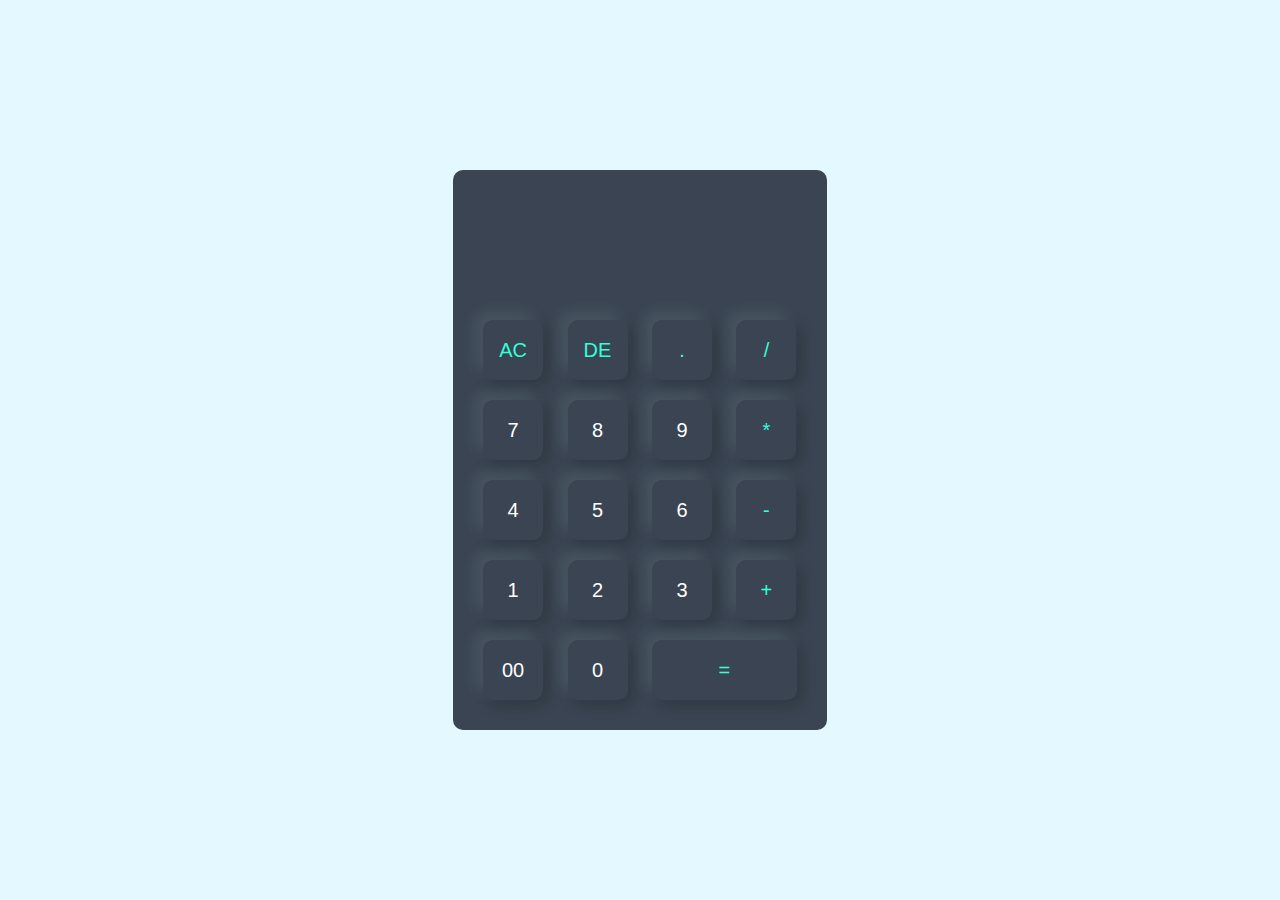
<file: Task1/index.html>
<!DOCTYPE html>
<html>

<head>
    <title>Calculator using HTML & CSS</title>
    <link rel="Stylesheet" href="style.css">
</head>

<body>
    <div class="container">
        <div class="calculator">
            <form>
                <div class="display"><input type="text" name="display"></div>
                <div><input type="button" value="AC" onclick="display.value = ' ' " class="operator">
                    <input type="button" value="DE" onclick="display.value = display.value.toString().slice(0,-1)"
                        class="operator">
                    <input type="button" value="." onclick="display.value += '.' " class="operator">
                    <input type="button" value="/" onclick="display.value += '/' " class="operator">
                </div>

                <div><input type="button" value="7" onclick="display.value += '7' ">
                    <input type="button" value="8" onclick="display.value += '8' ">
                    <input type="button" value="9" onclick="display.value += '9' ">
                    <input type="button" value="*" onclick="display.value += '*' " class="operator">
                </div>

                <div><input type="button" value="4" onclick="display.value += '4' ">
                    <input type="button" value="5" onclick="display.value += '5' ">
                    <input type="button" value="6" onclick="display.value += '6' ">
                    <input type="button" value="-" onclick="display.value += '-' " class="operator">
                </div>

                <div><input type="button" value="1" onclick="display.value += '1' ">
                    <input type="button" value="2" onclick="display.value += '2' ">
                    <input type="button" value="3" onclick="display.value += '3' ">
                    <input type="button" value="+" onclick="display.value += '+' " class="operator">
                </div>

                <div><input type="button" value="00" onclick="display.value += '00' ">
                    <input type="button" value="0" onclick="display.value += '0' ">
                    <input type="button" value="=" onclick="display.value = eval(display.value)" class="equal operator">
                </div>

            </form>
        </div>
    </div>
</body>

</html>
</file>
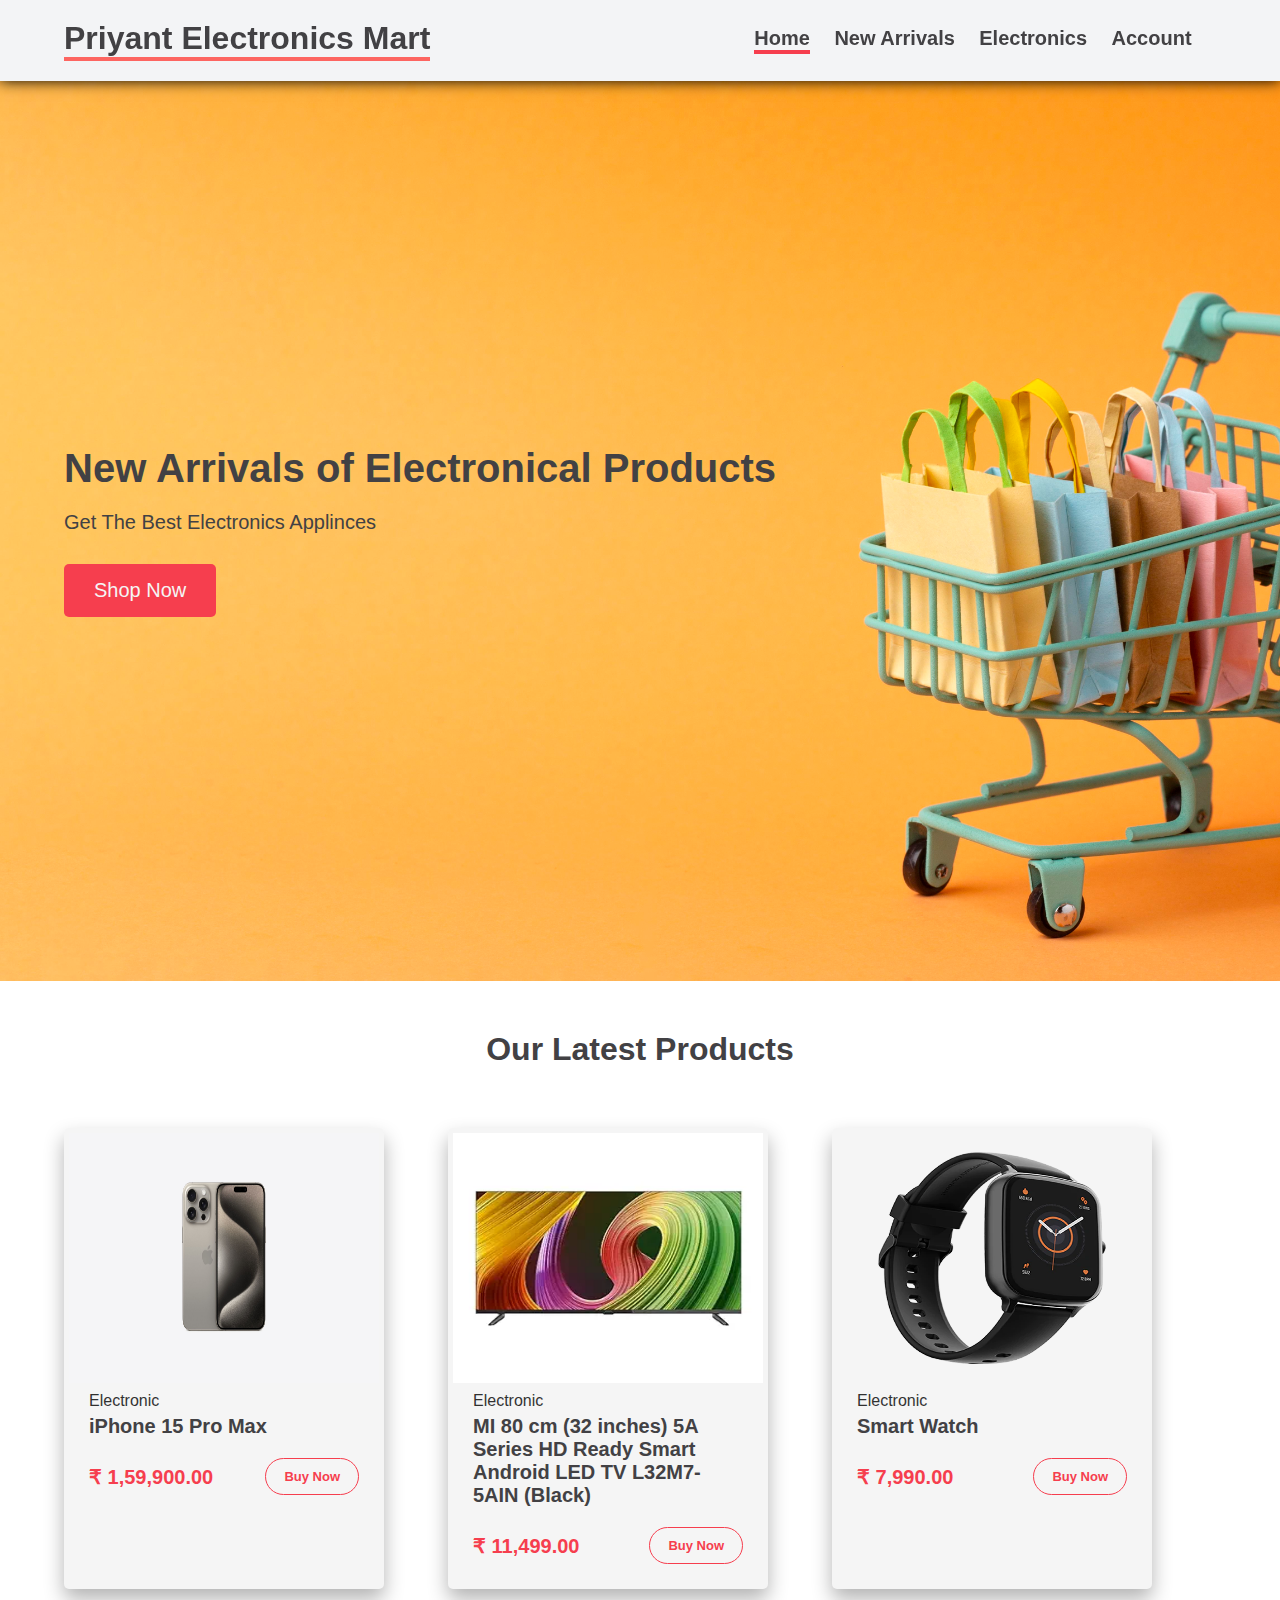
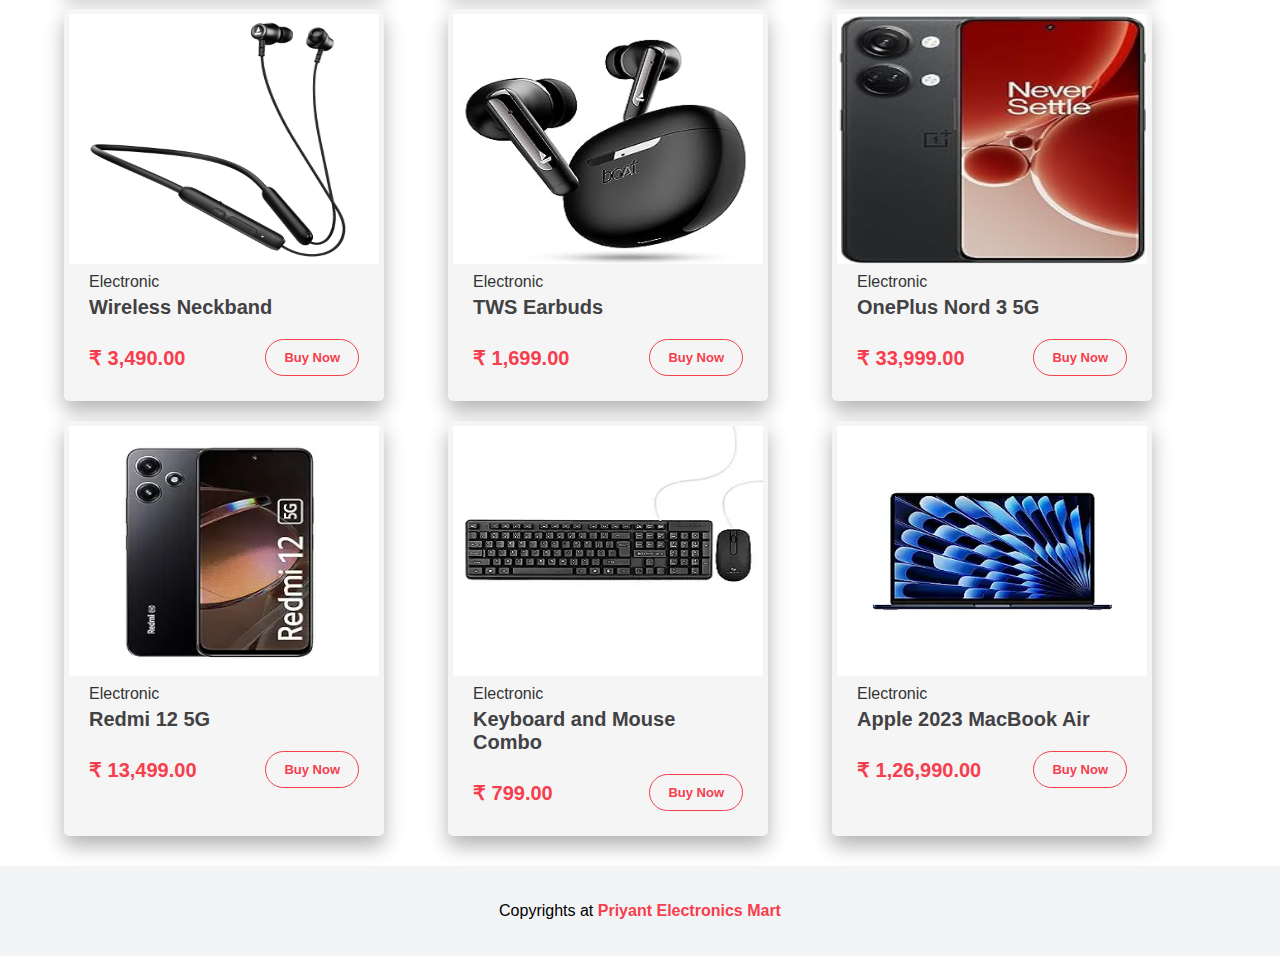
<file: Task2/index.html>
<!DOCTYPE html>
<html>
    <head>
        <meta charset="UTF-8">
        <meta http-equiv="X-UA-Compatiable" content="IE=edge">
        <meta name="viewport" content="width=device-width, initial-scale=1.0">
        <link rel="stylesheet" href="style.css">
        <script src="https://cdnjs.cloudflare.com/ajax/libs/jquery/3.7.1/jquery.min.js" integrity="sha512-v2CJ7UaYy4JwqLDIrZUI/4hqeoQieOmAZNXBeQyjo21dadnwR+8ZaIJVT8EE2iyI61OV8e6M8PP2/4hpQINQ/g==" crossorigin="anonymous" referrerpolicy="no-referrer"></script>
        <link rel="stylesheet" href="https://cdnjs.cloudflare.com/ajax/libs/font-awesome/6.4.2/css/all.min.css" integrity="sha512-z3gLpd7yknf1YoNbCzqRKc4qyor8gaKU1qmn+CShxbuBusANI9QpRohGBreCFkKxLhei6S9CQXFEbbKuqLg0DA==" crossorigin="anonymous" referrerpolicy="no-referrer" />
        <title>Priyant Electronics Mart</title>
    </head>
    <body>
        <nav class="navbar">
            <div class="logo"><h1>Priyant Electronics Mart</h1></div>
            <ul class="menu">
                <li><a href="" class="active">Home</a></li>
                <li><a href="">New Arrivals</a></li>
                <li><a href="">Electronics</a></li>
                <li><a href="">Account</a></li>
                <li><a href=""><i class="fas fa-shopping-cart"></i></a></li>
            </ul>

            <div class="menu-btn">
                <i class="fa fa-bars"></i>
            </div>
        </nav>
        <section class="content">
            <h1>New Arrivals of Electronical Products</h1>
            <p>Get The Best Electronics Applinces</p>
            <button>Shop Now</button>
            </section>
            <h1 class="pheading">Our Latest Products</h1>
            <section class="sec">
                <div class="products">
                    <div class="card">
                        <div class="img"><img src="Images/iphone-15-pro.jpeg" alt=""></div>
                        <div class="desc">Electronic</div>
                        <div class="title">iPhone 15 Pro Max</div>
                        <div class="box">
                            <div class="price">₹ 1,59,900.00</div>
                            <buttton class="btn">Buy Now</buttton>
                        </div>
                    </div>

                    <div class="card">
                        <div class="img"><img src="Images/TV.webp" alt=""></div>
                        <div class="desc">Electronic</div>
                        <div class="title">MI 80 cm (32 inches) 5A Series HD Ready Smart Android LED TV L32M7-5AIN (Black)</div>
                        <div class="box">
                            <div class="price">₹ 11,499.00</div>
                            <buttton class="btn">Buy Now</buttton>
                        </div>
                    </div>

                    <div class="card">
                        <div class="img"><img src="Images/black.webp" alt=""></div>
                        <div class="desc">Electronic</div>
                        <div class="title">Smart Watch</div>
                        <div class="box">
                            <div class="price">₹ 7,990.00</div>
                            <buttton class="btn">Buy Now</buttton>
                        </div>
                    </div>

                    <div class="card">
                        <div class="img"><img src="Images/Head.jpg" alt=""></div>
                        <div class="desc">Electronic</div>
                        <div class="title">Wireless Neckband</div>
                        <div class="box">
                            <div class="price">₹ 3,490.00</div>
                            <buttton class="btn">Buy Now</buttton>
                        </div>
                    </div>

                    <div class="card">
                        <div class="img"><img src="Images/Air.jpg" alt=""></div>
                        <div class="desc">Electronic</div>
                        <div class="title">TWS Earbuds</div>
                        <div class="box">
                            <div class="price">₹ 1,699.00</div>
                            <buttton class="btn">Buy Now</buttton>
                        </div>
                    </div>

                    <div class="card">
                        <div class="img"><img src="Images/Mob.jpg" alt=""></div>
                        <div class="desc">Electronic</div>
                        <div class="title">OnePlus Nord 3 5G</div>
                        <div class="box">
                            <div class="price">₹ 33,999.00</div>
                            <buttton class="btn">Buy Now</buttton>
                        </div>
                    </div>

                    <div class="card">
                        <div class="img"><img src="Images/Red.webp" alt=""></div>
                        <div class="desc">Electronic</div>
                        <div class="title">Redmi 12 5G</div>
                        <div class="box">
                            <div class="price">₹ 13,499.00</div>
                            <buttton class="btn">Buy Now</buttton>
                        </div>
                    </div>

                    <div class="card">
                        <div class="img"><img src="Images/Comb.webp" alt=""></div>
                        <div class="desc">Electronic</div>
                        <div class="title">Keyboard and Mouse Combo</div>
                        <div class="box">
                            <div class="price">₹ 799.00</div>
                            <buttton class="btn">Buy Now</buttton>
                        </div>
                    </div>

                    <div class="card">
                        <div class="img"><img src="Images/Mac.webp" alt=""></div>
                        <div class="desc">Electronic</div>
                        <div class="title">Apple 2023 MacBook Air</div>
                        <div class="box">
                            <div class="price">₹ 1,26,990.00</div>
                            <buttton class="btn">Buy Now</buttton>
                        </div>
                    </div>

                </div>
            </section>
            <footer>
                <p>Copyrights at <a href="">Priyant Electronics Mart</a></p>
            </footer>
    </body>
</html>
</file>
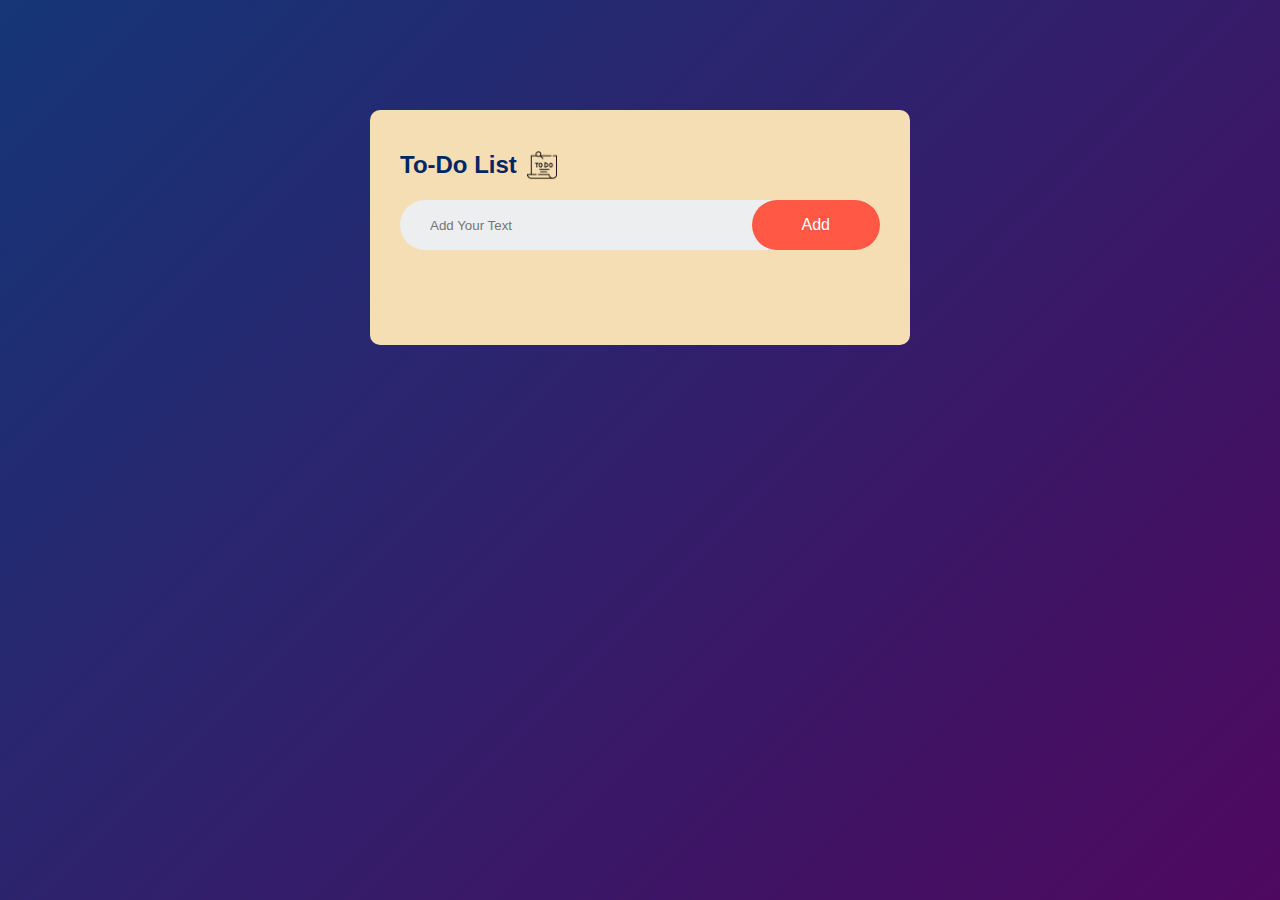
<file: Task3/index.html>
<!DOCTYPE html>
<html>
    <head>
        <meta name="viewport" content="width=device-width, initial-scale=1">
        <title>To-Do List App</title>
        <link rel="stylesheet" href="style.css">
    </head>
    <body>
        <div class="container">
            <div class="todo-app">
                <h2>To-Do List <img src="Images/to-do-list.png"></h2>
                <div class="row">
                    <input type="text" id="input-box" placeholder="Add Your Text">
                    <button onclick="addTask()">Add</button>
                </div>
                <ul id="list-container">
                </ul>
            </div>
        </div>
        <script src="script.js"></script>
    </body>
</html>
</file>
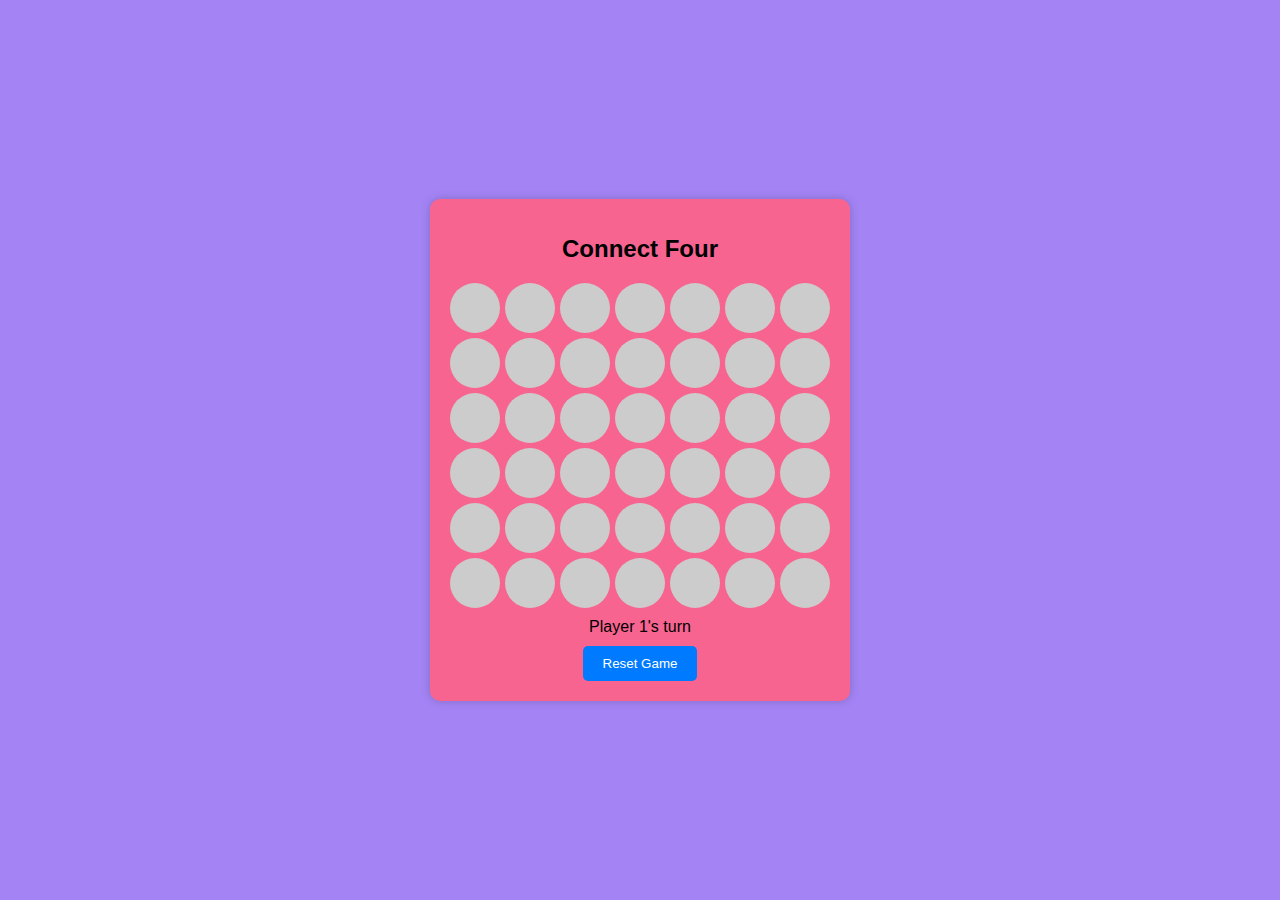
<file: Task4/index.html>
<!DOCTYPE html>
<html>

<head>
    <meta charset="UTF-8">
    <meta name="viewport" content="width=device-width, initial-scale=1.0">
    <link rel="StyleSheet" href="style.css">
    <title>Connect Four</title>
</head>

<body>
    <div class="container">
        <h1>Connect Four</h1>
        <div class="board"></div>
        <div class="message">Player 1's turn</div>
        <button class="reset-button">Reset Game</button>
    </div>
    <script src="script.js"></script>
</body>

</html>
</file>
<file: Task1/style.css>
* {
    margin: 0;
    padding: 0;
    font-family: 'Poppings', sans-serif;
    box-sizing: border-box;
}

.container {
    width: 100%;
    height: 100vh;
    background: #e3f9ff;
    display: flex;
    align-items: center;
    justify-content: center;
}

.calculator {
    background: #3a4452;
    padding: 20px;
    border-radius: 10px;
}

.calculator form input {
    border: 0;
    outline: 0;
    width: 60px;
    height: 60px;
    border-radius: 10px;
    box-shadow: -8px -8px 15px rgba(225, 255, 255, 0.1), 5px 5px 15px rgba(0, 0, 0, 0.2);
    background: transparent;
    font-size: 20px;
    color: #fff;
    cursor: pointer;
    margin: 10px;
}

form .display {
    display: flex;
    justify-content: flex-end;
    margin: 20px 0;
}

form .display input {
    text-align: right;
    flex: 1;
    font-size: 45px;
    box-shadow: none;
}

form input.equal {
    width: 145px;
}

form input.operator {
    color: #33ffd8;
}
</file>
<file: Task2/style.css>
*{
    margin: 0;
    padding: 0;
    font-family: sans-serif;
}

body{
    height: 100%;
}

.menu-btn{
    color: #424144;
    font-size: 23px;
    cursor: pointer;
    display: none;
}

.navbar{
    padding: 20px 5%;
    display: flex;
    justify-content: space-between;
    align-items: center;
    position: sticky;
    top: 0%;
    z-index: 999;
    background-color: #f3f4f6;
    box-shadow: 0 0 14px rgba(0, 0, 0, 3);
}

.navbar .logo h1{
    color: #424144;
    border-bottom: 4px solid #fd6561;
}

.navbar .menu li{
    list-style: none;
    display: inline-block;
}

.navbar .menu li a{
    display: block;
    margin-left: 20px;
    color: #424144;
    border-bottom: 4px solid transparent;
    text-decoration: none;
    font-size: 20px;
    font-weight: bold;
}

.navbar .menu li .active{
    border-bottom: 4px solid #f63e4e;
}

.navbar .menu li a i{
    color: #f63e4e;
}

.navbar .menu li a:hover{
    border-bottom: 4px solid #f63e4e;
}

.content{
    background-image: url(Images/Png1.jpg);
    background-size: cover;
    background-repeat: no-repeat;
    padding: 0 5%;
    display: flex;
    flex-direction: column;
    justify-content: center;
    align-items: flex-start;
    color: #424144;
    height: 100vh;
}

.content h1{
    font-size: 40px;
}

.content p{
    font-size: 20px;
    margin-top: 20px;
}

.content button{
    margin-top: 30px;
    padding: 15px 30px;
    border: none;
    background: #f63e4e;
    color: whitesmoke;
    font-size: 20px;
    border-radius: 5px;
    cursor: pointer;
}

.pheading{
    text-align: center;
    margin: 50px 0;
    color: #424144;
}

.sec{
    padding: 10px 5%;
}

.products{
    display: grid;
    grid-template-columns: repeat(auto-fit, minmax(320px, 1fr));
}

.products .card{
    width: 310px;
    background: #f5f5f5;
    box-shadow: 0 10px 20px rgba(0, 0, 0, 0.3);
    border-radius: 5px;
    padding: 5px;
    margin-bottom: 20px;
}

.products .card img{
    height: 250px;
    width: 100%;
}

.products .card .desc{
    padding: 5px 20px;
    opacity: 0.8;
}

.products .card .title{
    font-weight: 900;
    font-size: 20px;
    color: #424144;
    padding: 0 20px;
}

.products .card .box{
    display: flex;
    justify-content: space-between;
    align-items: center;
    padding: 20px;
}

.products .card .box .price{
    color: #f63e4e;
    font-size: 20px;
    font-weight: bold;
}

.products .card .box .btn{
    font-size: 13px;
    color: #f63e4e;
    padding: 10px 18px;
    font-weight: 900;
    border: 1px solid #f63e4e;
    border-radius: 20px;
}

.products .card .box .btn:hover{
    cursor: pointer;
    background-color: #f63e4e;
    color: white;
}

footer{
    background-color: #f3f4f6;
    height: 10vh;
}

footer p{
    text-align: center;
    line-height: 10vh;
}

footer p a{
    text-decoration: none;
    color: #f63e4e;
    font-weight: bold;
}
</file>
<file: Task3/style.css>
*{
    margin: 0;
    padding: 0;
    font-family: 'Poppins', sans-serif;
    box-sizing: border-box;
}
.container{
    width: 100%;
    min-height: 100vh;
    background: linear-gradient(135deg, #153677, #4e085f);
    padding: 10px;
}
.todo-app{
    width: 100%;
    max-width: 540px;
    background: wheat;
    margin: 100px auto 20px;
    padding: 40px 30px 70px;
    border-radius: 10px;
}
.todo-app h2{
    color: #002765;
    display: flex;
    align-items: center;
    margin-bottom: 20px;
}
.todo-app h2 img{
    width: 30px;
    margin-left: 10px;
}
.row{
    display: flex;
    align-items: center;
    justify-content: space-between;
    background: #edeef0;
    border-radius: 30px;
    padding-left: 20px;
    margin-bottom: 25px;
}
input{
    flex: 1;
    border: none;
    outline: none;
    background: transparent;
    padding: 10px;
    font-weight: 14px;
}
button{
    border: none;
    outline: none;
    padding: 16px 50px;
    background: #ff5945;
    color: #fff;
    font-size: 16px;
    cursor: pointer;
    border-radius: 40px;
}
ul li{
    list-style: none;
    font-size: 17px;
    padding: 12px 8px 12px 50px;
    user-select: none;
    cursor: pointer;
    position: relative;
}
ul li::before{
    content: '';
    position: absolute;
    height: 28px;
    width: 28px;
    border-radius: 50%;
    background-image: url(Images/icons8-square-48.png);
    background-size: cover;
    background-position: center;
    top: 12px;
    left: 8px;
}
ul li.checked{
    color: #555;
    text-decoration: line-through;

}
ul li.checked::before{
    background-image: url(Images/checked.png);
}
ul li span{
    position: absolute;
    right: 0;
    top: 5px;
    width: 40px;
    height: 40px;
    font-size: 22px;
    color: #555;
    line-height: 40px;
    text-align: center;
    border-radius: 50%;
}
ul li span:hover{
    background: #edeef0;
}
</file>
<file: Task4/style.css>
body {
    font-family: Arial, sans-serif;
    background-color: #a484f5;
    display: flex;
    justify-content: center;
    align-items: center;
    height: 100vh;
    margin: 0;
}

.container {
    text-align: center;
    background-color: #f76490;
    border-radius: 10px;
    box-shadow: 0 0 10px rgba(0, 0, 0, 0.2);
    padding: 20px;
}

h1 {
    font-size: 24px;
}

.board {
    display: grid;
    grid-template-columns: repeat(7, 50px);
    gap: 5px;
    margin-top: 20px;
}

.board .cell {
    width: 50px;
    height: 50px;
    background-color: #cccccc;
    border-radius: 50%;
    cursor: pointer;
}

.message {
    margin-top: 10px;
}

.reset-button {
    margin-top: 10px;
    padding: 10px 20px;
    background-color: #007bff;
    color: #fff;
    border: none;
    border-radius: 5px;
    cursor: pointer;
}

.reset-button:hover {
    background-color: #0056b3;
}
</file>
